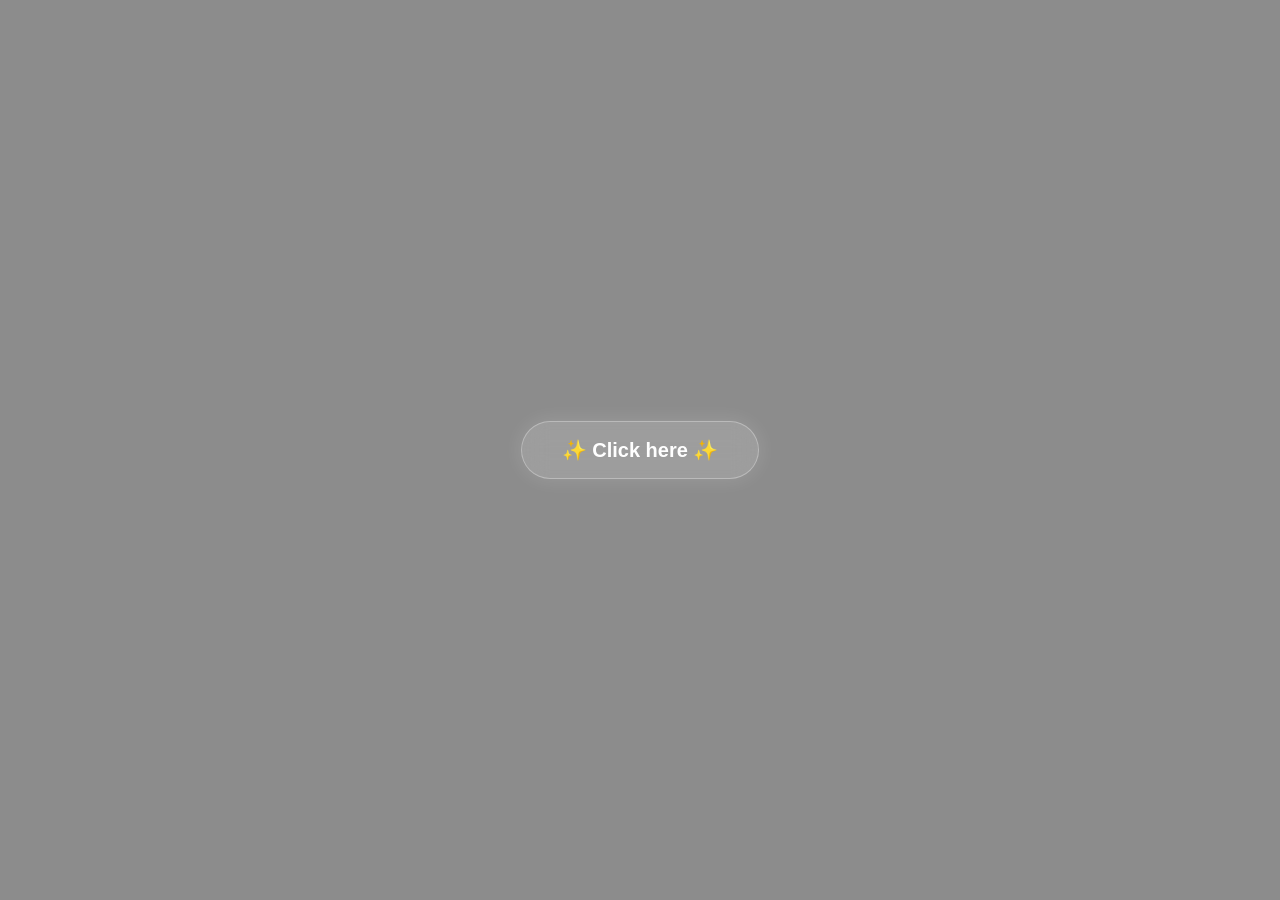
<file: index.html>
<!DOCTYPE html>
<html lang="en">
<head>
<meta charset="UTF-8">
<meta name="viewport" content="width=device-width, initial-scale=1.0">
<title>Birthday Surprise 🎂</title>

<style>

*{
    margin:0;
    padding:0;
    box-sizing:border-box;
}

body{
    height:100vh;
    overflow:hidden;
    font-family: Arial, Helvetica, sans-serif;
}

/* 🎥 Video Background */
#bg-video{
    position:fixed;
    top:0;
    left:0;
    width:100%;
    height:100%;
    object-fit:cover;
    z-index:-2;
}

/* 🌑 Dark Overlay */
body::before{
    content:"";
    position:fixed;
    inset:0;
    background:rgba(0,0,0,0.45);
    z-index:-1;
}

/* 📦 Center Content */
.container{
    height:100vh;
    display:flex;
    justify-content:center;
    align-items:center;
}

/* ✨ Glass Button */
button{
    padding:16px 40px;
    font-size:20px;
    font-weight:bold;

    color:white;

    border:1px solid rgba(255,255,255,0.3);
    border-radius:50px;

    background:rgba(255,255,255,0.15);
    backdrop-filter:blur(12px);

    cursor:pointer;

    transition:all 0.3s ease;

    box-shadow:0 0 20px rgba(255,255,255,0.15);
}

button:hover{
    transform:scale(1.08);
    background:rgba(255,255,255,0.25);
}

/* 🚀 Slide Animation */
.page{
    width:100%;
    height:100vh;

    display:flex;
    justify-content:center;
    align-items:center;

    transition:transform .7s ease, opacity .7s ease;
}

.slide-out{
    transform:translateX(-100%);
    opacity:0;
}

</style>
</head>

<body>

<video autoplay muted loop id="bg-video">
    <source src="assets/videos/fire.mp4" type="video/mp4">
</video>

<div class="page" id="page">

    <div class="container">

        <button onclick="goToSurprise()">
            ✨ Click here ✨
        </button>

    </div>

</div>

<script>
function goToSurprise(){

    document
        .getElementById("page")
        .classList
        .add("slide-out");

    setTimeout(()=>{
        window.location.href="surprise.html";
    },700);

}
</script>

</body>
</html>
</file>
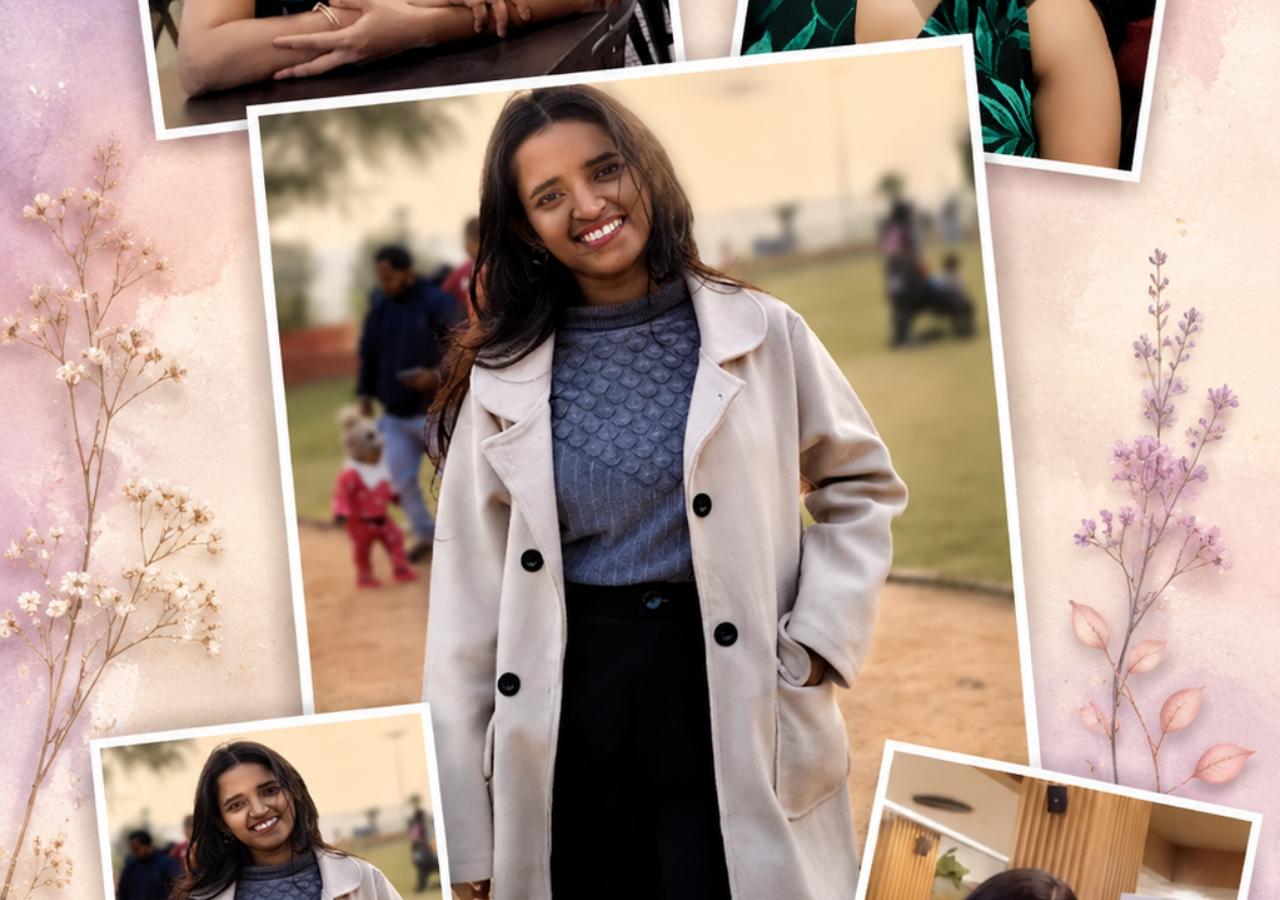
<file: surprise.html>
<!DOCTYPE html>
<html>
<head>
<meta charset="UTF-8">
<meta name="viewport" content="width=device-width, initial-scale=1.0">

<style>

*{
    margin:0;
    padding:0;
    box-sizing:border-box;
}

body{
    height:100vh;
    overflow:hidden;
    font-family:Arial, sans-serif;
}

/* COMMON PAGE */
.page{
    position:absolute;
    inset:0;

    display:flex;
    justify-content:center;
    align-items:center;
    flex-direction:column;

    background-size:cover;
    background-position:center;

    transition:transform 1s ease;
}

/* START OFF SCREEN */
.right{
    transform:translateX(100%);
}

/* MOVE LEFT */
.left{
    transform:translateX(-100%);
}

/* PHOTO PAGE */
#photos{
    background-image:url("assets/image/didi5.png");
}

/* NOTE PAGE */
#birthday{
    background-image:url("assets/image/note.png");
    background-size:cover;
    background-position:center;
    background-repeat:no-repeat;
}
/* 
BYE PAGE */
#bye{
    background-image:url("assets/image/Goodbye1.png");
    background-size:cover;
    background-position:center;
    background-repeat:no-repeat;
}

</style>
</head>

<body>

<!-- PHOTO PAGE -->
<div id="photos" class="page"></div>

<!-- NOTE PAGE -->
<div id="birthday" class="page right"></div>

<!-- BYE PAGE -->
<div id="bye" class="page right">
</div>

<script>

const photos = document.getElementById("photos");
const birthday = document.getElementById("birthday");
const bye = document.getElementById("bye");

/* 7 sec → Photos → Note */
setTimeout(() => {
    photos.classList.add("left");
    birthday.classList.remove("right");
}, 7000);

/* 14 sec → Note → Bye */
setTimeout(() => {
    birthday.classList.add("left");
    bye.classList.remove("right");
}, 14000);

</script>

<script>

// Mobile swipe band
document.addEventListener("touchmove", function(e){
    e.preventDefault();
}, { passive:false });

// Mouse wheel band
window.addEventListener("wheel", function(e){
    e.preventDefault();
}, { passive:false });

// Arrow keys/Page Up/Page Down band
window.addEventListener("keydown", function(e){
    if(
        e.key === "ArrowUp" ||
        e.key === "ArrowDown" ||
        e.key === "PageUp" ||
        e.key === "PageDown" ||
        e.key === " "
    ){
        e.preventDefault();
    }
});

</script>

</body>
</html>
</file>
